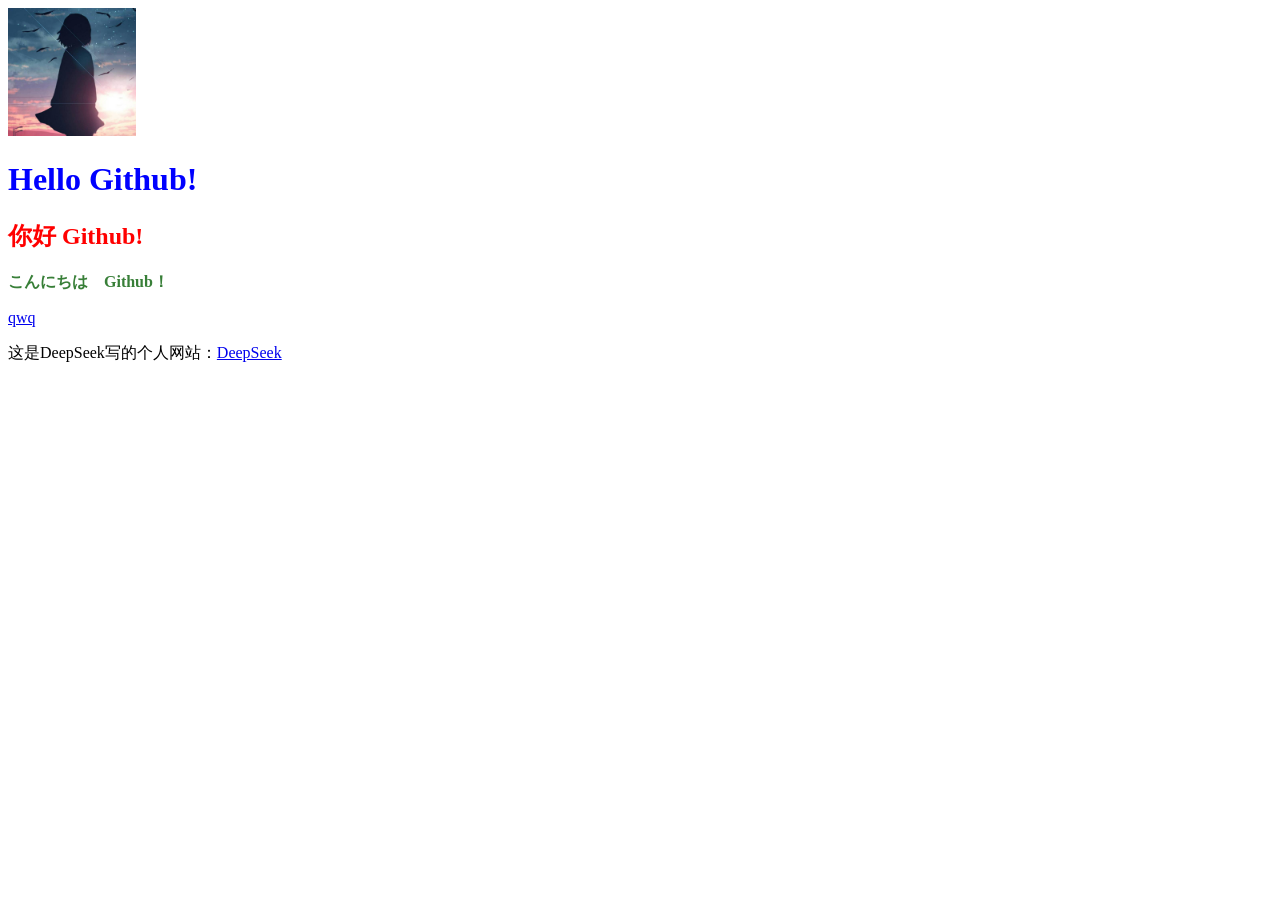
<file: index.html>
<!DOCTYPE html>

<html>
	<head>
	<meta charset="utf-8">
	<img src="./头像.jpg" width=128px height=128px alt="FireFlower" />
	</head>
	
	<body>
		<h1>Hello Github!</h1>
		<h2>你好 Github!</h2>
		<h3>こんにちは　Github！</h3>
		<a href="./qwq/index.html">qwq</a>
		
		<p>
			这是DeepSeek写的个人网站：<a href="./DeepSeek/index.html">DeepSeek</a>
		</p>
	</body>
	
	<style>
		h1{
			font-family: "Consolas";
			font-size: 32px;
			color: blue;
		}
		
		h2{
			font-family: "Consolas";
			font-size: 24px;
			color: red;
		}
		
		h3{
			font-family: "Consolas";
			font-size: 16px;
			color: #387f38;
		}
	</style>
</html>
</file>
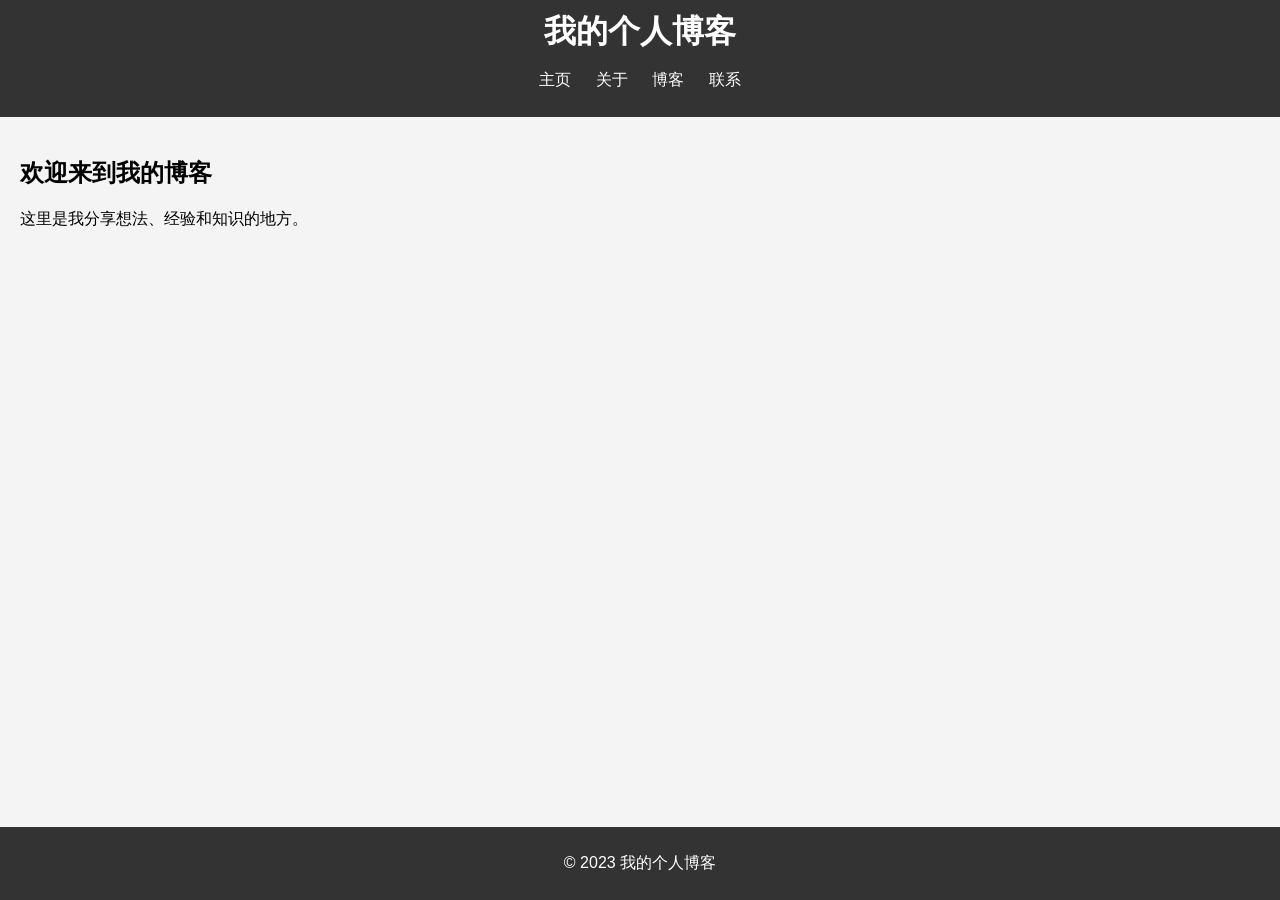
<file: DeepSeek/index.html>
<!DOCTYPE html>
<html lang="zh-CN">
<head>
    <meta charset="UTF-8">
    <meta name="viewport" content="width=device-width, initial-scale=1.0">
    <title>我的博客 - 主页</title>
    <link rel="stylesheet" href="styles.css">
</head>
<body>
    <header>
        <h1>我的个人博客</h1>
        <nav>
            <ul>
                <li><a href="index.html">主页</a></li>
                <li><a href="about.html">关于</a></li>
                <li><a href="blog.html">博客</a></li>
                <li><a href="contact.html">联系</a></li>
            </ul>
        </nav>
    </header>

    <main>
        <section>
            <h2>欢迎来到我的博客</h2>
            <p>这里是我分享想法、经验和知识的地方。</p>
        </section>
    </main>

    <footer>
        <p>&copy; 2023 我的个人博客</p>
    </footer>

    <script src="script.js"></script>
</body>
</html>
</file>
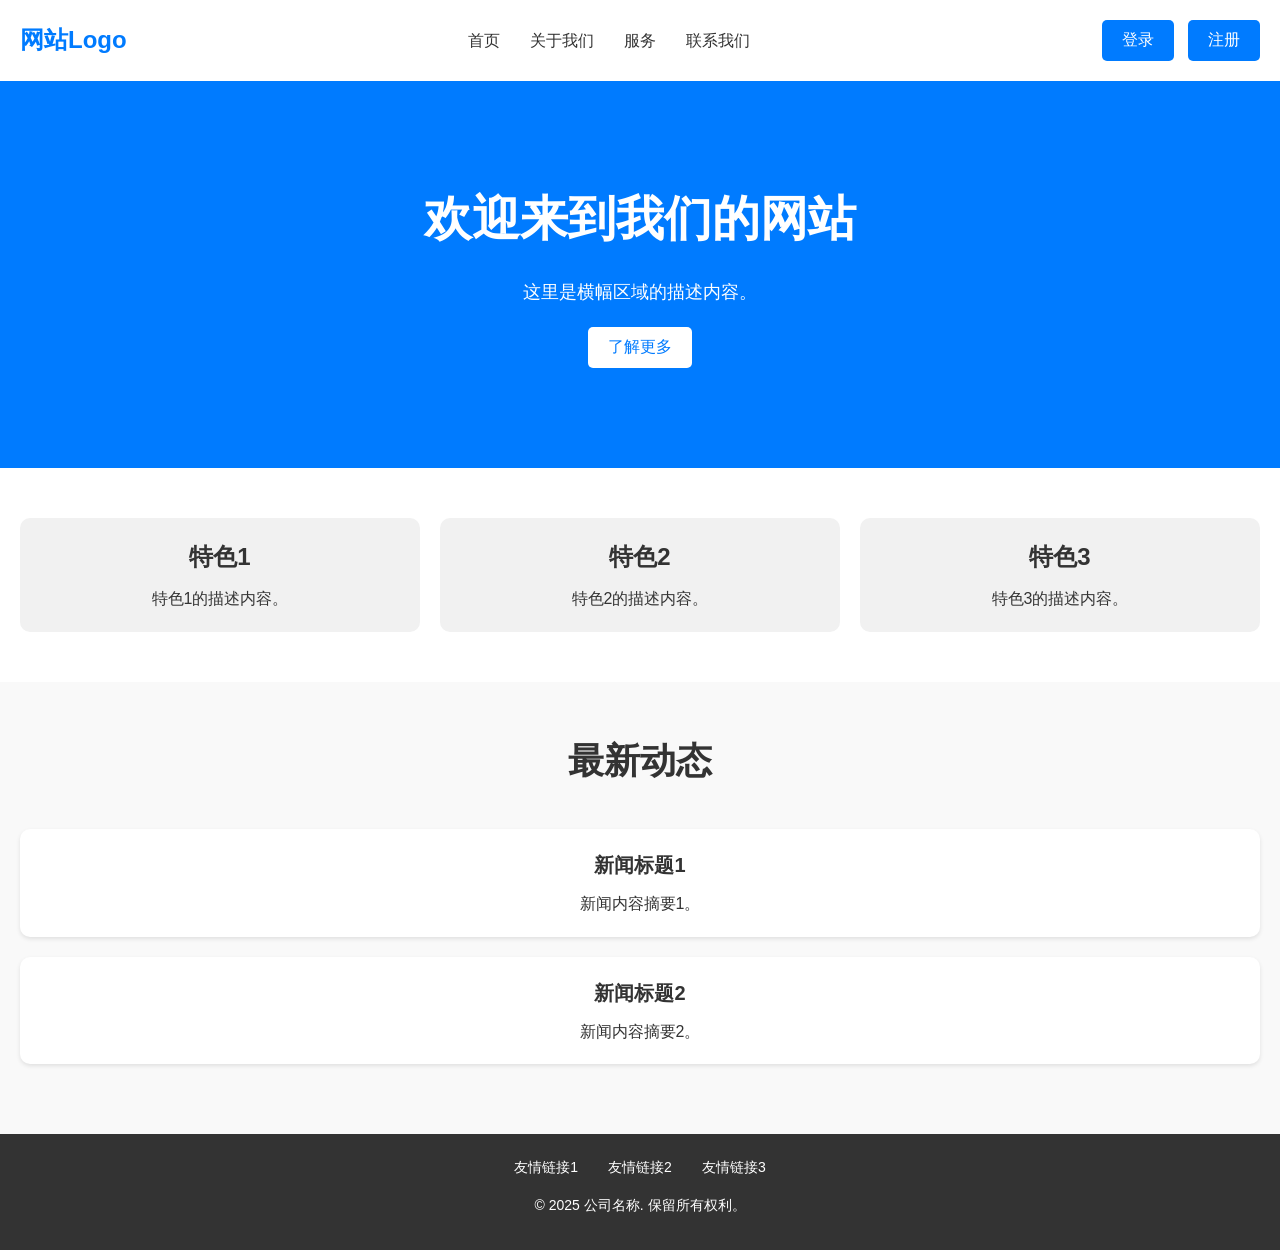
<file: qwq/index.html>
<!DOCTYPE html>
<html lang="zh-CN">
<head>
    <meta charset="UTF-8">
    <meta name="viewport" content="width=device-width, initial-scale=1.0">
    <title>网页标题</title>
	<link rel="stylesheet" href="styles.css">
</head>
<body>
    <!-- 头部 -->
    <header>
        <div class="logo">网站Logo</div>
        <nav>
            <ul>
                <li><a href="#">首页</a></li>
                <li><a href="#">关于我们</a></li>
                <li><a href="#">服务</a></li>
                <li><a href="#">联系我们</a></li>
            </ul>
        </nav>
        <div class="user-actions">
            <button>登录</button>
            <button>注册</button>
        </div>
    </header>

    <!-- 主要内容区域 -->
    <main>
        <!-- 横幅区域 -->
        <section class="banner">
            <h1>欢迎来到我们的网站</h1>
            <p>这里是横幅区域的描述内容。</p>
            <button>了解更多</button>
        </section>

        <!-- 特色内容区域 -->
        <section class="features">
            <div class="feature-item">
                <h2>特色1</h2>
                <p>特色1的描述内容。</p>
            </div>
            <div class="feature-item">
                <h2>特色2</h2>
                <p>特色2的描述内容。</p>
            </div>
            <div class="feature-item">
                <h2>特色3</h2>
                <p>特色3的描述内容。</p>
            </div>
        </section>

        <!-- 新闻或博客区域 -->
        <section class="news">
            <h2>最新动态</h2>
            <div class="news-item">
                <h3>新闻标题1</h3>
                <p>新闻内容摘要1。</p>
            </div>
            <div class="news-item">
                <h3>新闻标题2</h3>
                <p>新闻内容摘要2。</p>
            </div>
        </section>
    </main>

    <!-- 底部 -->
    <footer>
        <div class="footer-links">
            <ul>
                <li><a href="#">友情链接1</a></li>
                <li><a href="#">友情链接2</a></li>
                <li><a href="#">友情链接3</a></li>
            </ul>
        </div>
        <div class="copyright">
            <p>&copy; 2025 公司名称. 保留所有权利。</p>
        </div>
    </footer>
</body>
</html>
</file>
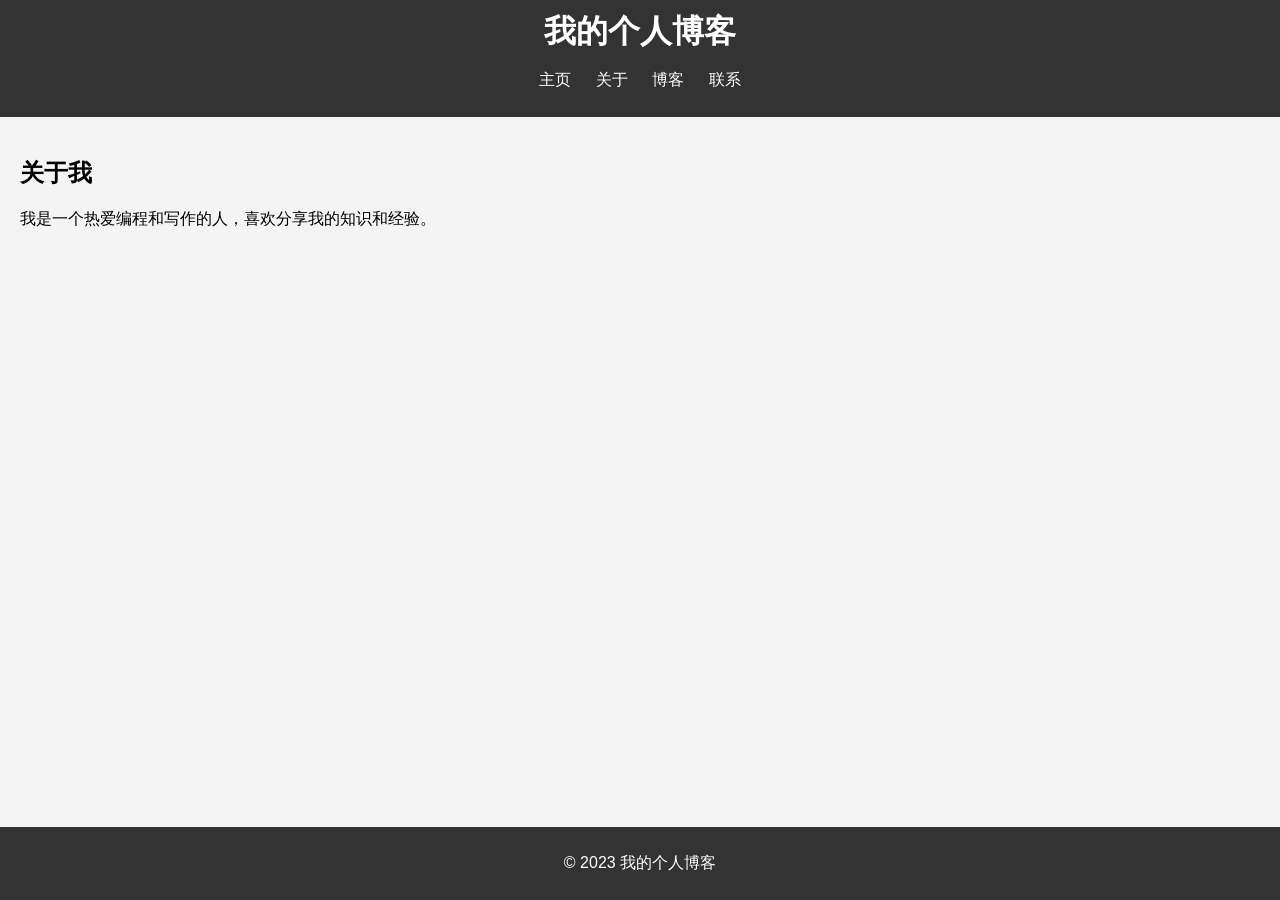
<file: DeepSeek/about.html>
<!DOCTYPE html>
<html lang="zh-CN">
<head>
    <meta charset="UTF-8">
    <meta name="viewport" content="width=device-width, initial-scale=1.0">
    <title>关于我 - 我的博客</title>
    <link rel="stylesheet" href="styles.css">
</head>
<body>
    <header>
        <h1>我的个人博客</h1>
        <nav>
            <ul>
                <li><a href="index.html">主页</a></li>
                <li><a href="about.html">关于</a></li>
                <li><a href="blog.html">博客</a></li>
                <li><a href="contact.html">联系</a></li>
            </ul>
        </nav>
    </header>

    <main>
        <section>
            <h2>关于我</h2>
            <p>我是一个热爱编程和写作的人，喜欢分享我的知识和经验。</p>
        </section>
    </main>

    <footer>
        <p>&copy; 2023 我的个人博客</p>
    </footer>

    <script src="script.js"></script>
</body>
</html>
</file>
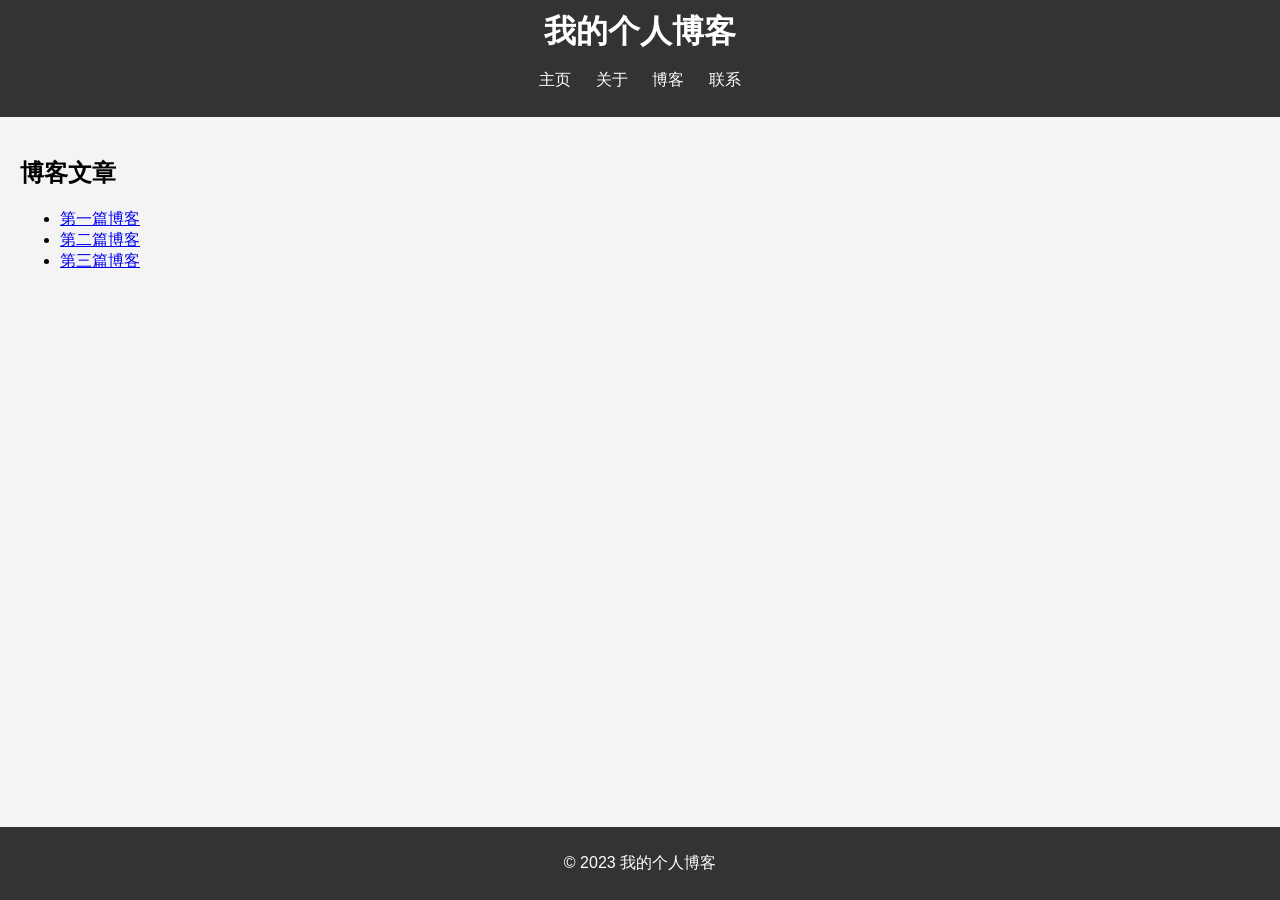
<file: DeepSeek/blog.html>
<!DOCTYPE html>
<html lang="zh-CN">
<head>
    <meta charset="UTF-8">
    <meta name="viewport" content="width=device-width, initial-scale=1.0">
    <title>博客 - 我的博客</title>
    <link rel="stylesheet" href="styles.css">
</head>
<body>
    <header>
        <h1>我的个人博客</h1>
        <nav>
            <ul>
                <li><a href="index.html">主页</a></li>
                <li><a href="about.html">关于</a></li>
                <li><a href="blog.html">博客</a></li>
                <li><a href="contact.html">联系</a></li>
            </ul>
        </nav>
    </header>

    <main>
        <section>
            <h2>博客文章</h2>
            <ul id="blog-list">
                <!-- 博客文章将通过 JavaScript 动态加载 -->
            </ul>
        </section>
    </main>

    <footer>
        <p>&copy; 2023 我的个人博客</p>
    </footer>

    <script src="script.js"></script>
</body>
</html>
</file>
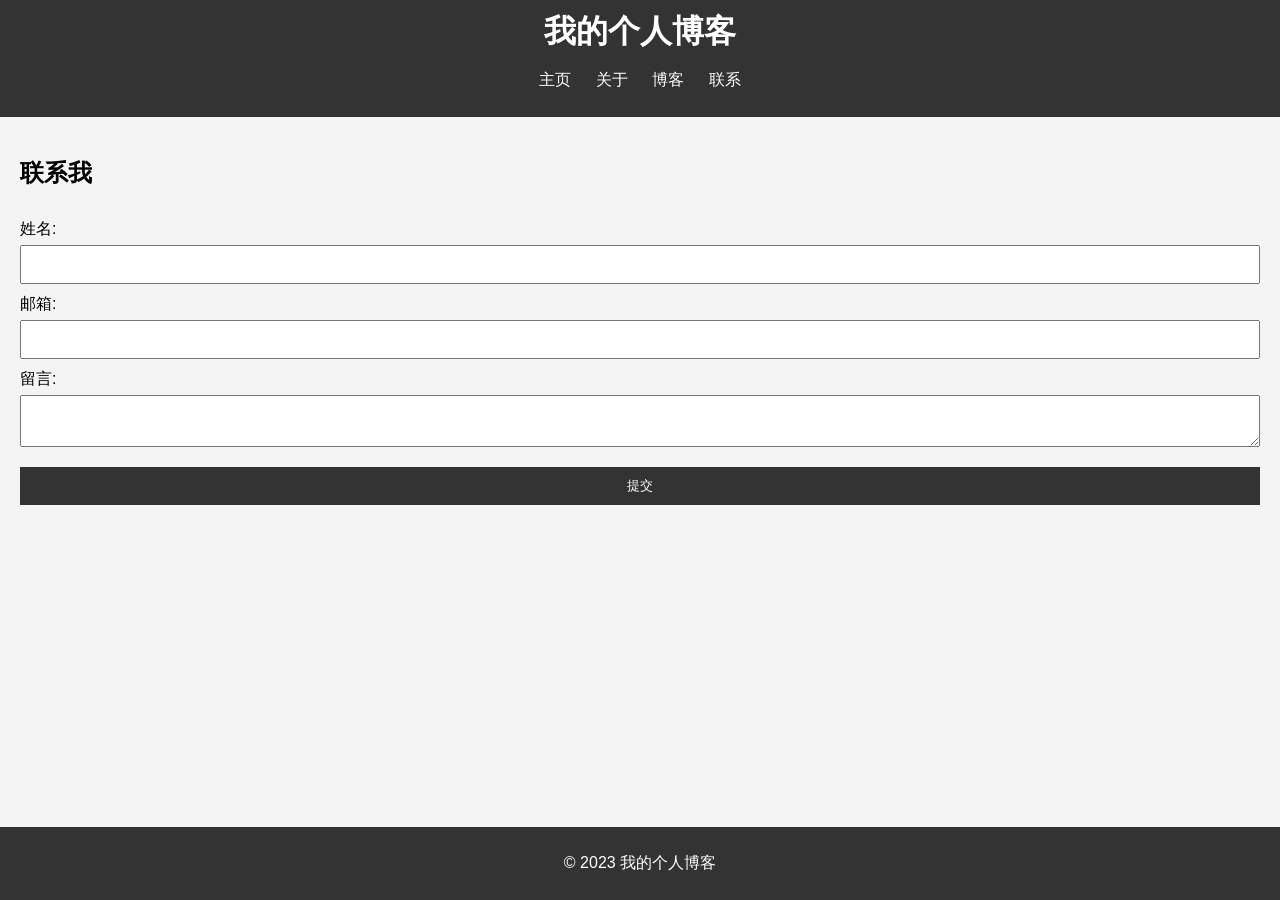
<file: DeepSeek/contact.html>
<!DOCTYPE html>
<html lang="zh-CN">
<head>
    <meta charset="UTF-8">
    <meta name="viewport" content="width=device-width, initial-scale=1.0">
    <title>联系我 - 我的博客</title>
    <link rel="stylesheet" href="styles.css">
</head>
<body>
    <header>
        <h1>我的个人博客</h1>
        <nav>
            <ul>
                <li><a href="index.html">主页</a></li>
                <li><a href="about.html">关于</a></li>
                <li><a href="blog.html">博客</a></li>
                <li><a href="contact.html">联系</a></li>
            </ul>
        </nav>
    </header>

    <main>
        <section>
            <h2>联系我</h2>
            <form id="contact-form">
                <label for="name">姓名:</label>
                <input type="text" id="name" name="name" required>

                <label for="email">邮箱:</label>
                <input type="email" id="email" name="email" required>

                <label for="message">留言:</label>
                <textarea id="message" name="message" required></textarea>

                <button type="submit">提交</button>
            </form>
        </section>
    </main>

    <footer>
        <p>&copy; 2023 我的个人博客</p>
    </footer>

    <script src="script.js"></script>
</body>
</html>
</file>
<file: DeepSeek/styles.css>
body {
    font-family: Arial, sans-serif;
    margin: 0;
    padding: 0;
    background-color: #f4f4f4;
}

header {
    background-color: #333;
    color: #fff;
    padding: 10px 0;
    text-align: center;
}

header h1 {
    margin: 0;
}

nav ul {
    list-style: none;
    padding: 0;
}

nav ul li {
    display: inline;
    margin: 0 10px;
}

nav ul li a {
    color: #fff;
    text-decoration: none;
}

main {
    padding: 20px;
}

footer {
    background-color: #333;
    color: #fff;
    text-align: center;
    padding: 10px 0;
    position: fixed;
    width: 100%;
    bottom: 0;
}

form {
    display: flex;
    flex-direction: column;
}

form label {
    margin-top: 10px;
}

form input, form textarea {
    padding: 10px;
    margin-top: 5px;
}

form button {
    margin-top: 20px;
    padding: 10px;
    background-color: #333;
    color: #fff;
    border: none;
    cursor: pointer;
}

form button:hover {
    background-color: #555;
}
</file>
<file: qwq/styles.css>
/* 全局样式 */
body {
    font-family: Arial, sans-serif;
    margin: 0;
    padding: 0;
    line-height: 1.6;
    color: #333;
    background-color: #f9f9f9;
}

a {
    text-decoration: none;
    color: inherit;
}

button {
    cursor: pointer;
    padding: 10px 20px;
    border: none;
    border-radius: 5px;
    background-color: #007BFF;
    color: white;
    font-size: 16px;
    transition: background-color 0.3s ease;
}

button:hover {
    background-color: #0056b3;
}

/* 头部样式 */
header {
    display: flex;
    justify-content: space-between;
    align-items: center;
    padding: 20px;
    background-color: #fff;
    box-shadow: 0 2px 4px rgba(0, 0, 0, 0.1);
}

header .logo {
    font-size: 24px;
    font-weight: bold;
    color: #007BFF;
}

header nav ul {
    display: flex;
    list-style: none;
    margin: 0;
    padding: 0;
}

header nav ul li {
    margin: 0 15px;
}

header nav ul li a {
    font-size: 16px;
    transition: color 0.3s ease;
}

header nav ul li a:hover {
    color: #007BFF;
}

header .user-actions button {
    margin-left: 10px;
}

/* 横幅区域样式 */
.banner {
    display: flex;
    flex-direction: column;
    justify-content: center;
    align-items: center;
    padding: 100px 20px;
    background-color: #007BFF;
    color: white;
    text-align: center;
}

.banner h1 {
    font-size: 48px;
    margin: 0;
}

.banner p {
    font-size: 18px;
    margin: 20px 0;
}

.banner button {
    background-color: white;
    color: #007BFF;
}

.banner button:hover {
    background-color: #f1f1f1;
}

/* 特色内容区域样式 */
.features {
    display: grid;
    grid-template-columns: repeat(auto-fit, minmax(300px, 1fr));
    gap: 20px;
    padding: 50px 20px;
    background-color: #fff;
}

.feature-item {
    padding: 20px;
    background-color: #f1f1f1;
    border-radius: 10px;
    text-align: center;
    transition: transform 0.3s ease, box-shadow 0.3s ease;
}

.feature-item:hover {
    transform: translateY(-10px);
    box-shadow: 0 4px 8px rgba(0, 0, 0, 0.1);
}

.feature-item h2 {
    font-size: 24px;
    margin: 0 0 10px;
}

.feature-item p {
    font-size: 16px;
    margin: 0;
}

/* 新闻区域样式 */
.news {
    padding: 50px 20px;
    background-color: #f9f9f9;
    text-align: center;
}

.news h2 {
    font-size: 36px;
    margin: 0 0 40px;
}

.news-item {
    background-color: #fff;
    padding: 20px;
    border-radius: 10px;
    box-shadow: 0 2px 4px rgba(0, 0, 0, 0.1);
    margin-bottom: 20px;
    transition: transform 0.3s ease, box-shadow 0.3s ease;
}

.news-item:hover {
    transform: translateY(-5px);
    box-shadow: 0 4px 8px rgba(0, 0, 0, 0.1);
}

.news-item h3 {
    font-size: 20px;
    margin: 0 0 10px;
}

.news-item p {
    font-size: 16px;
    margin: 0;
}

/* 底部样式 */
footer {
    padding: 20px;
    background-color: #333;
    color: white;
    text-align: center;
}

footer .footer-links ul {
    display: flex;
    justify-content: center;
    list-style: none;
    margin: 0;
    padding: 0;
}

footer .footer-links ul li {
    margin: 0 15px;
}

footer .footer-links ul li a {
    font-size: 14px;
    transition: color 0.3s ease;
}

footer .footer-links ul li a:hover {
    color: #007BFF;
}

footer .copyright {
    margin-top: 10px;
    font-size: 14px;
}
</file>
